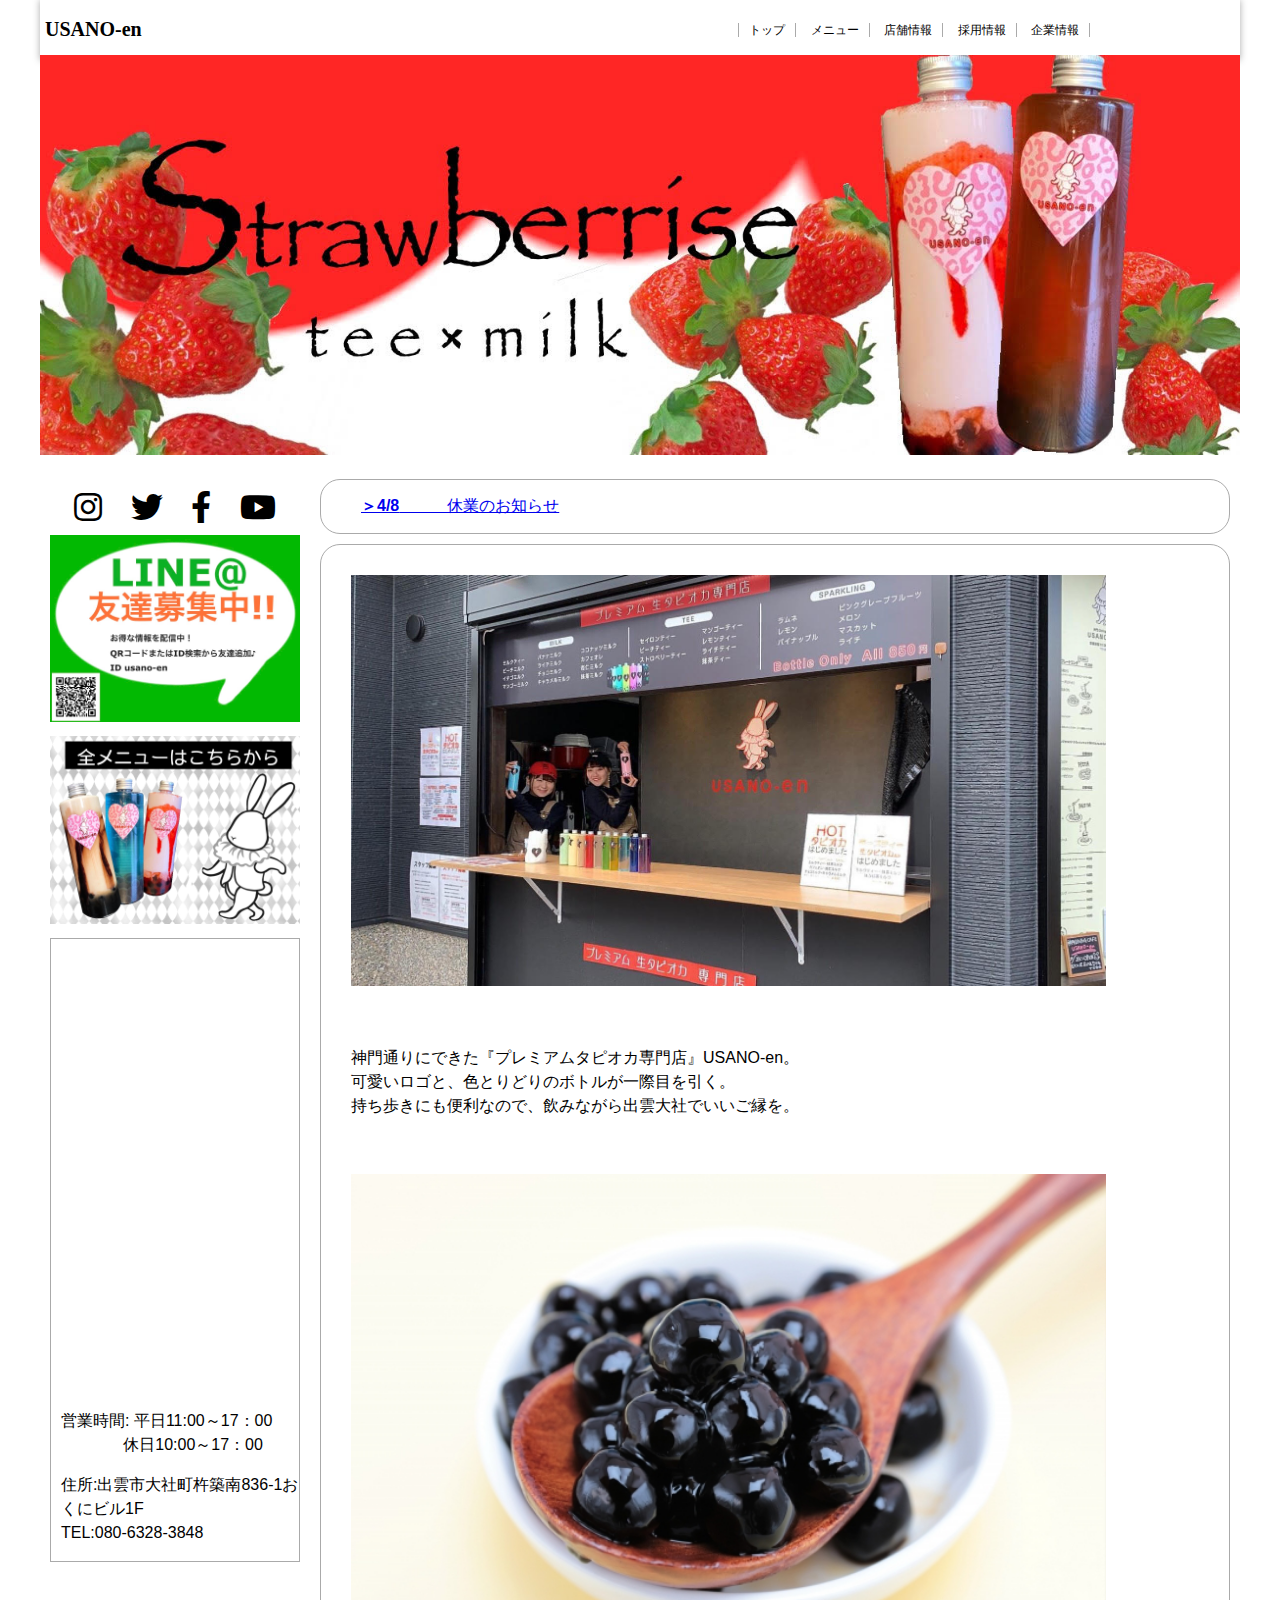
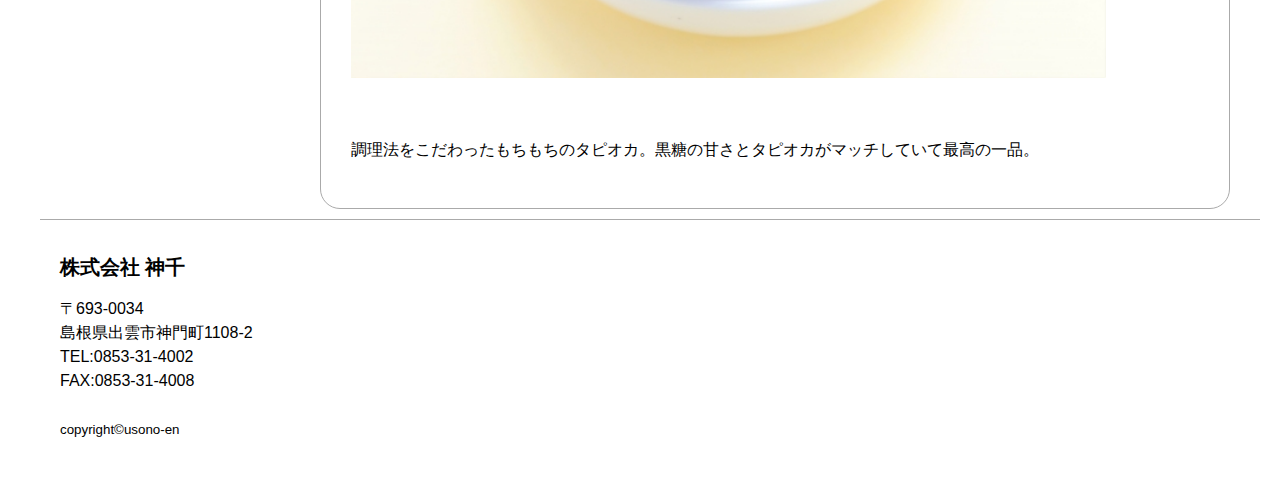
<file: index.html>
<!DOCTYPE html>
<html lang="ja">

<head>
<meta　charest="UTF-8">	
<title>USANO-en</title>
<link rel="stylesheet" href="style.css">
</head>

<body>

<header>
<h1>USANO-en</h1>
</header>

<nav>
<ul>
<li><a href="index.html">トップ</a></li>
<li><a href="menu.html">メニュー</a></li>
<li><a href="store.html">店舗情報</a></li>
<li><a href="recruit.html">採用情報</a></li>
<li><a href="companyinformation.html">企業情報</a></li>
</ul>
</nav>


<div id="topcontent">
<img src="img/topcontent.jpg" alt="top" width="1200px" "height=150px">  
</div>

<div id="left">
<div id="iconwap">
<div class="icon">
<link href="https://use.fontawesome.com/releases/v5.6.1/css/all.css" rel="stylesheet">
<a href="https://www.instagram.com/usano_en/?hl=ja">
<i class="fab fa-instagram fa-2x "></i>
</a>
</div>
<div class="icon">
<link href="https://use.fontawesome.com/releases/v5.6.1/css/all.css" rel="stylesheet">
<a href="https://twitter.com/USANO_en">
<i class="fab fa-twitter fa-2x"></i>
</a>
</div>
<div class="icon">
<link href="https://use.fontawesome.com/releases/v5.6.1/css/all.css" rel="stylesheet">
<a href="https://ja-jp.facebook.com/people/%E6%9D%BE%E5%8E%9F%E5%8D%9A%E6%98%8E/100027101236369">
<i class="fab fa-facebook-f fa-2x"></i>
</a>
</div>
<div class="icon">
<link href="https://use.fontawesome.com/releases/v5.6.1/css/all.css" rel="stylesheet">
<a href="">
<i class="fab fa-youtube fa-2x"></i>
</a>
</div>
</div>

<div id="line">
<a href="https://lin.ee/dbBEDaA3">
<img src="img/line.jpg" alt="insta" width="250px">
</a>
</div>

<div id="allmenu">
<a href="tapiokaall.pdf">
<img src="img/allmenu.jpg" alt="menu" width="250px">
</a>
</div>

<div id="acecs">
<a href="https://goo.gl/maps/Gwn5Wi39pQ8RUYou8">
<iframe src="https://www.google.com/maps/embed?pb=!1m18!1m12!1m3!1d3252.390628552687!2d132.68426235101063!3d35.395566880165006!2m3!1f0!2f0!3f0!3m2!1i1024!2i768!4f13.1!3m3!1m2!1s0x35575c98447bc0a5%3A0x10aedf44640991b2!2z5omL5omT44Gh44Gd44Gw5YemIOWHuumbsuOBiOOBq-OBlw!5e0!3m2!1sja!2sjp!4v1588397726579!5m2!1sja!2sjp" width="248" height="450" frameborder="0" style="border:0;" allowfullscreen="" aria-hidden="false" tabindex="0" ></iframe>
</a>

<p>営業時間:&nbsp;平日11:00～17：00<br>
&nbsp;&nbsp;&nbsp;&nbsp;&nbsp;&nbsp;&nbsp;&nbsp;&nbsp;&nbsp;&nbsp;&nbsp;&nbsp;
休日10:00～17：00</p>

<p>住所:出雲市大社町杵築南836-1おくにビル1F<br>
TEL:080-6328-3848</p>
</div>

</div>

<div id="right">
<div id="news">
<ul>
<li><a href="information1.html"><time>＞4/8</time>　　　休業のお知らせ</a></li>
</ul>
</div>

<div id="main">
<img src="img/gaikan.jpg" alt="gaikan" width="755px">
<p>神門通りにできた『プレミアムタピオカ専門店』USANO-en。<br>
可愛いロゴと、色とりどりのボトルが一際目を引く。<br>
持ち歩きにも便利なので、飲みながら出雲大社でいいご縁を。</p>


<div id="tapioka">
<img src="img/tapioka.jpg" alt="tapioka" width="755px">
<p>調理法をこだわったもちもちのタピオカ。黒糖の甘さとタピオカがマッチしていて最高の一品。</p>
</div>

</div>

</div>

<footer>
<h1>株式会社 神千</h1>
<p>〒693-0034<br>
島根県出雲市神門町1108-2<br>
TEL:0853-31-4002<br>
FAX:0853-31-4008<br><br>
<small>copyright&copy;usono-en</small>
</footer>

</body>
</html>
</file>
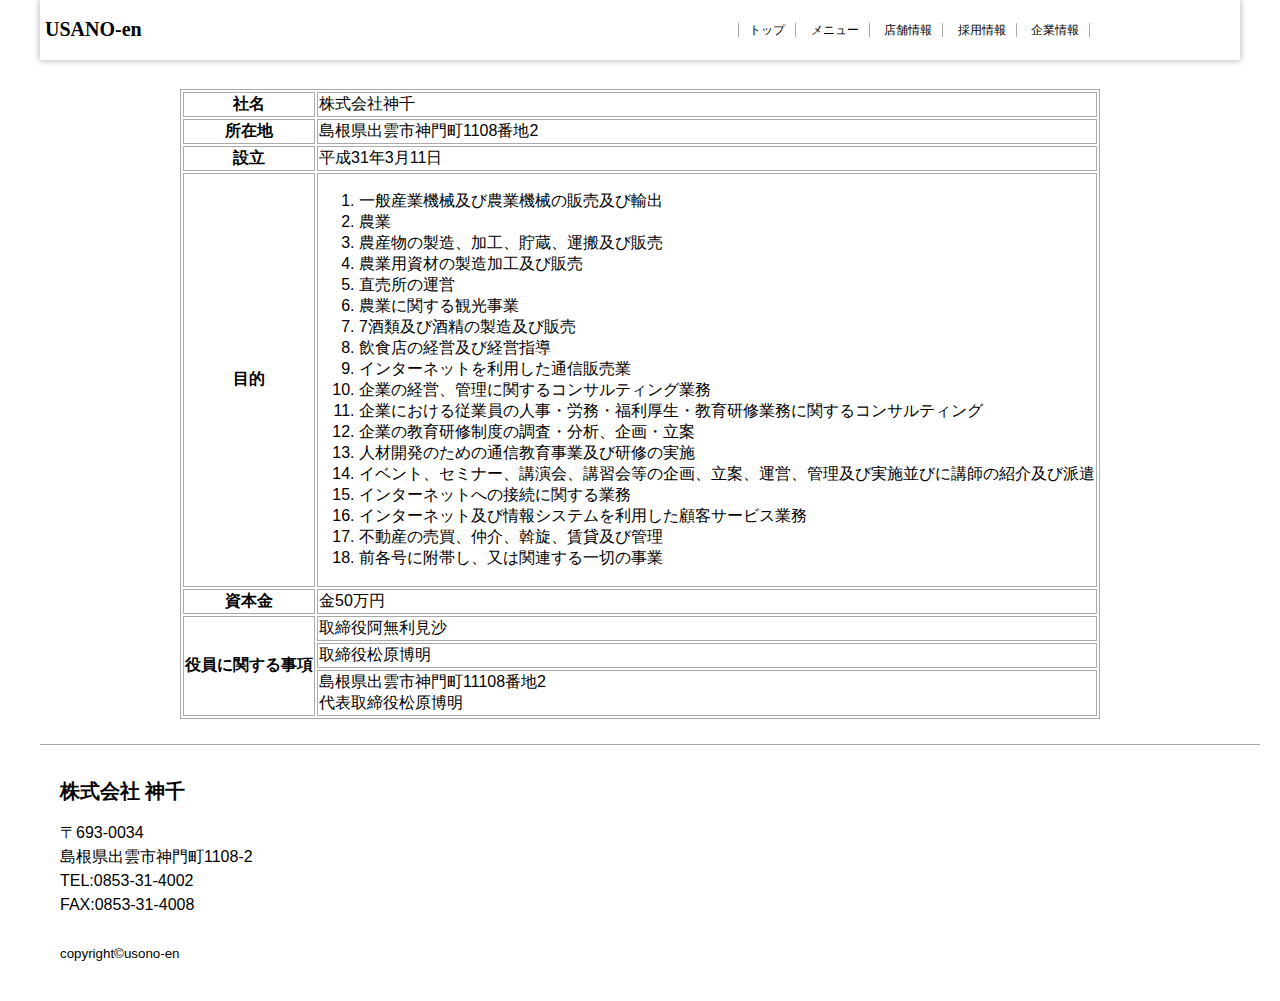
<file: companyinformation.html>
<!DOCTYPE html>
<html lang="ja">

<head>
<meta　charest="UTF-8">	
<title>企業情報</title>
<link rel="stylesheet" href="style.css">
</head>

<body>

<header>
<h1>USANO-en</h1>
</header>

<nav>
<ul>
<li><a href="index.html">トップ</a></li>
<li><a href="menu.html">メニュー</a></li>
<li><a href="store.html">店舗情報</a></li>
<li><a href="recruit.html">採用情報</a></li>
<li><a href="companyinformation.html">企業情報</a></li>
</ul>
</nav>

<section>
<h1></h1>

<table>
<tr><th>社名</th><td>株式会社神千</td></tr>
<tr><th>所在地</th><td>島根県出雲市神門町1108番地2</td></tr>
<tr><th>設立</th><td>平成31年3月11日</td></tr>
<tr><th>目的</th>
<td>
<ul>
<li>一般産業機械及び農業機械の販売及び輸出</li>
<li>農業</li>
<li>農産物の製造、加工、貯蔵、運搬及び販売</li>
<li>農業用資材の製造加工及び販売</li>
<li>直売所の運営</li>
<li>農業に関する観光事業</li>
<li>7酒類及び酒精の製造及び販売</li>
<li>飲食店の経営及び経営指導</li>
<li>インターネットを利用した通信販売業</li>
<li>企業の経営、管理に関するコンサルティング業務</li>
<li>企業における従業員の人事・労務・福利厚生・教育研修業務に関するコンサルティング</li>
<li>企業の教育研修制度の調査・分析、企画・立案</li>
<li>人材開発のための通信教育事業及び研修の実施</li>
<li>イベント、セミナー、講演会、講習会等の企画、立案、運営、管理及び実施並びに講師の紹介及び派遣</li>
<li>インターネットへの接続に関する業務</li>
<li>インターネット及び情報システムを利用した顧客サービス業務</li>
<li>不動産の売買、仲介、斡旋、賃貸及び管理</li>
<li>前各号に附帯し、又は関連する一切の事業</li>
</ul>
</td>
</tr>
<tr><th>資本金</th><td>金50万円</td></tr>
<tr><th rowspan="3">役員に関する事項</th><td>取締役阿無利見沙</td></tr>
<tr><td>取締役松原博明</td></tr>
<tr><td>島根県出雲市神門町11108番地2<br>代表取締役松原博明</br></td></tr>
</table>
</section>

<footer>
<h1>株式会社 神千</h1>
<p>〒693-0034<br>
島根県出雲市神門町1108-2<br>
TEL:0853-31-4002<br>
FAX:0853-31-4008<br><br>
<small>copyright&copy;usono-en</small>
</footer>



</body>
</html>
</file>
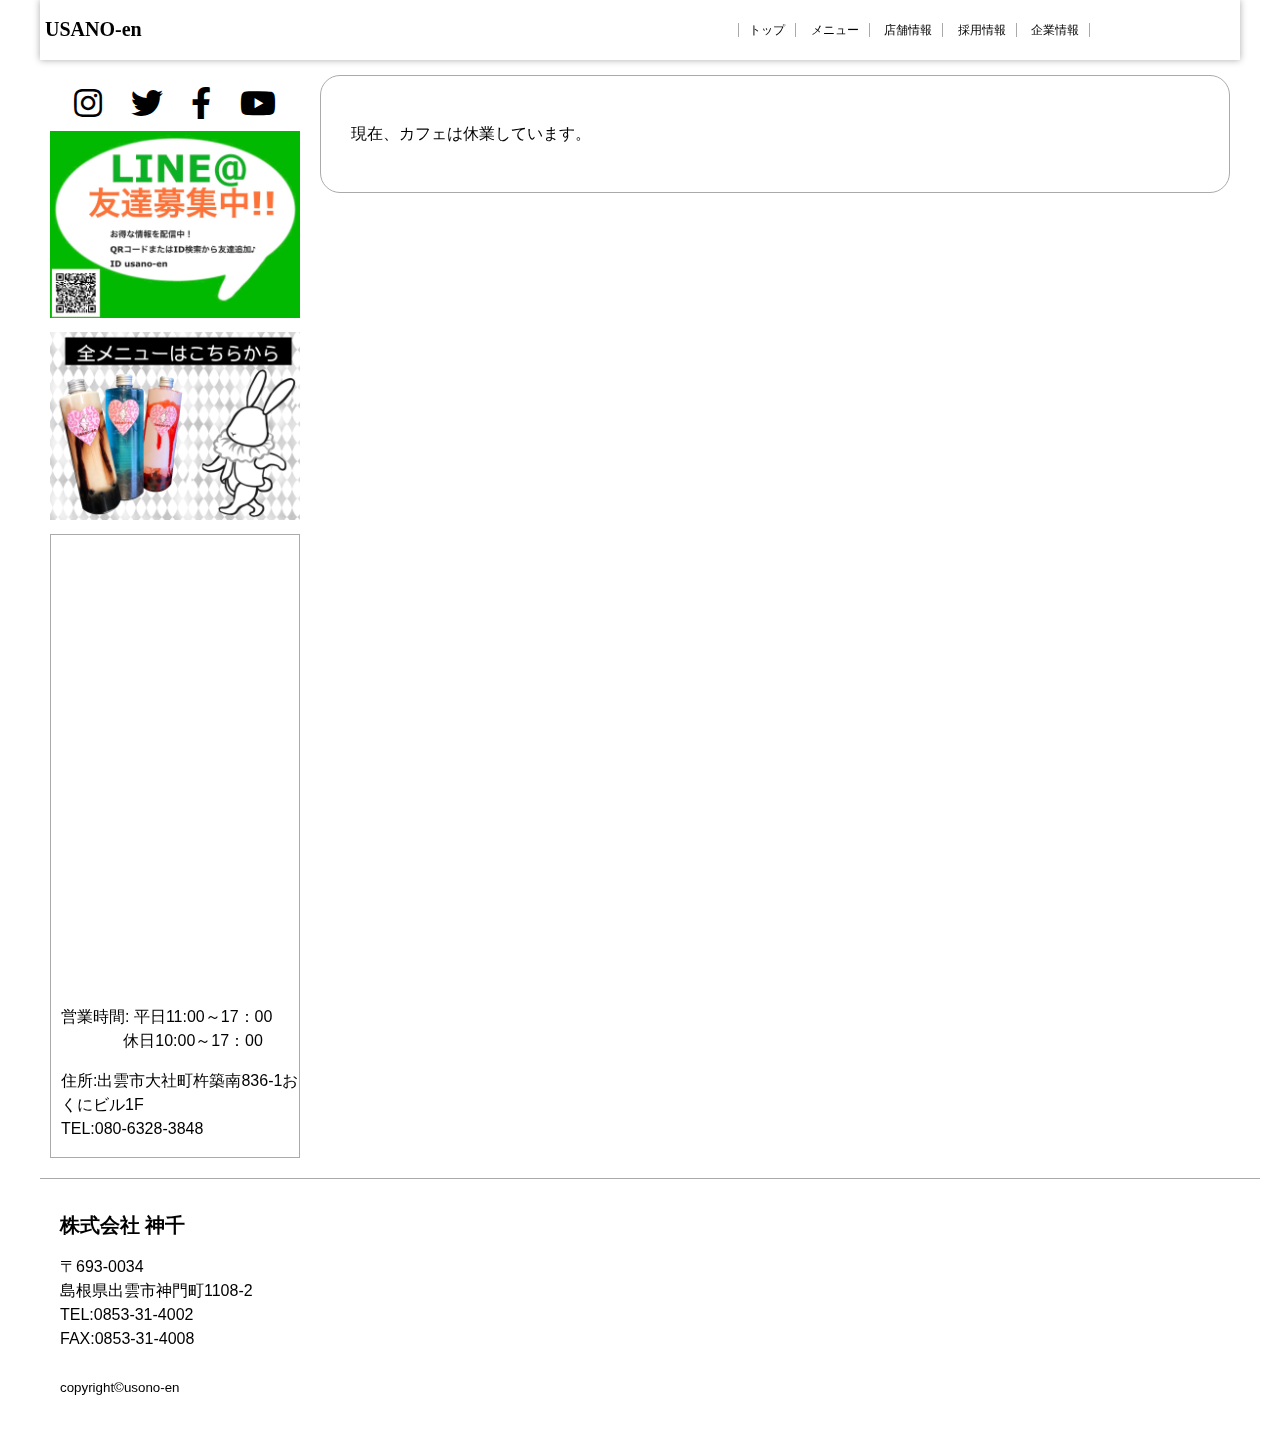
<file: information1.html>
<!DOCTYPE html>
<html lang="ja">

<head>
<meta　charest="UTF-8">	
<title>USANO-en</title>
<link rel="stylesheet" href="style.css">
</head>

<body>

<header>
<h1>USANO-en</h1>
</header>

<nav>
<ul>
<li><a href="index.html">トップ</a></li>
<li><a href="menu.html">メニュー</a></li>
<li><a href="store.html">店舗情報</a></li>
<li><a href="recruit.html">採用情報</a></li>
<li><a href="companyinformation.html">企業情報</a></li>
</ul>
</nav>


<div id="topcontent">

</div>

<div id="left">
<div id="iconwap">
<div class="icon">
<link href="https://use.fontawesome.com/releases/v5.6.1/css/all.css" rel="stylesheet">
<a href="https://www.instagram.com/usano_en/?hl=ja">
<i class="fab fa-instagram fa-2x "></i>
</a>
</div>
<div class="icon">
<link href="https://use.fontawesome.com/releases/v5.6.1/css/all.css" rel="stylesheet">
<a href="https://twitter.com/USANO_en">
<i class="fab fa-twitter fa-2x"></i>
</a>
</div>
<div class="icon">
<link href="https://use.fontawesome.com/releases/v5.6.1/css/all.css" rel="stylesheet">
<a href="https://ja-jp.facebook.com/people/%E6%9D%BE%E5%8E%9F%E5%8D%9A%E6%98%8E/100027101236369">
<i class="fab fa-facebook-f fa-2x"></i>
</a>
</div>
<div class="icon">
<link href="https://use.fontawesome.com/releases/v5.6.1/css/all.css" rel="stylesheet">
<a href="https://youtu.be/lzaY_BMmjPU">
<i class="fab fa-youtube fa-2x"></i>
</a>
</div>
</div>

<div id="line">
<a href="https://lin.ee/dbBEDaA3">
<img src="img/line.jpg" alt="insta" width="250px">
</a>
</div>


<div id="allmenu">
<a href="tapiokaall.pdf">
<img src="img/allmenu.jpg" alt="menu" width="250px">
</a>
</div>

<div id="acecs">
<a href="https://goo.gl/maps/Gwn5Wi39pQ8RUYou8">
<iframe src="https://www.google.com/maps/embed?pb=!1m18!1m12!1m3!1d3252.390628552687!2d132.68426235101063!3d35.395566880165006!2m3!1f0!2f0!3f0!3m2!1i1024!2i768!4f13.1!3m3!1m2!1s0x35575c98447bc0a5%3A0x10aedf44640991b2!2z5omL5omT44Gh44Gd44Gw5YemIOWHuumbsuOBiOOBq-OBlw!5e0!3m2!1sja!2sjp!4v1588397726579!5m2!1sja!2sjp" width="248" height="450" frameborder="0" style="border:0;" allowfullscreen="" aria-hidden="false" tabindex="0" ></iframe>
</a>

<p>営業時間:&nbsp;平日11:00～17：00<br>
&nbsp;&nbsp;&nbsp;&nbsp;&nbsp;&nbsp;&nbsp;&nbsp;&nbsp;&nbsp;&nbsp;&nbsp;&nbsp;
休日10:00～17：00</p>

<p>住所:出雲市大社町杵築南836-1おくにビル1F<br>
TEL:080-6328-3848</p>
</div>

</div>

<div id="right">
<div id="main">
<p>現在、カフェは休業しています。</p>


</div>
</div>

<footer>
<h1>株式会社 神千</h1>
<p>〒693-0034<br>
島根県出雲市神門町1108-2<br>
TEL:0853-31-4002<br>
FAX:0853-31-4008<br><br>
<small>copyright&copy;usono-en</small>
</footer>

</body>
</html>
</file>
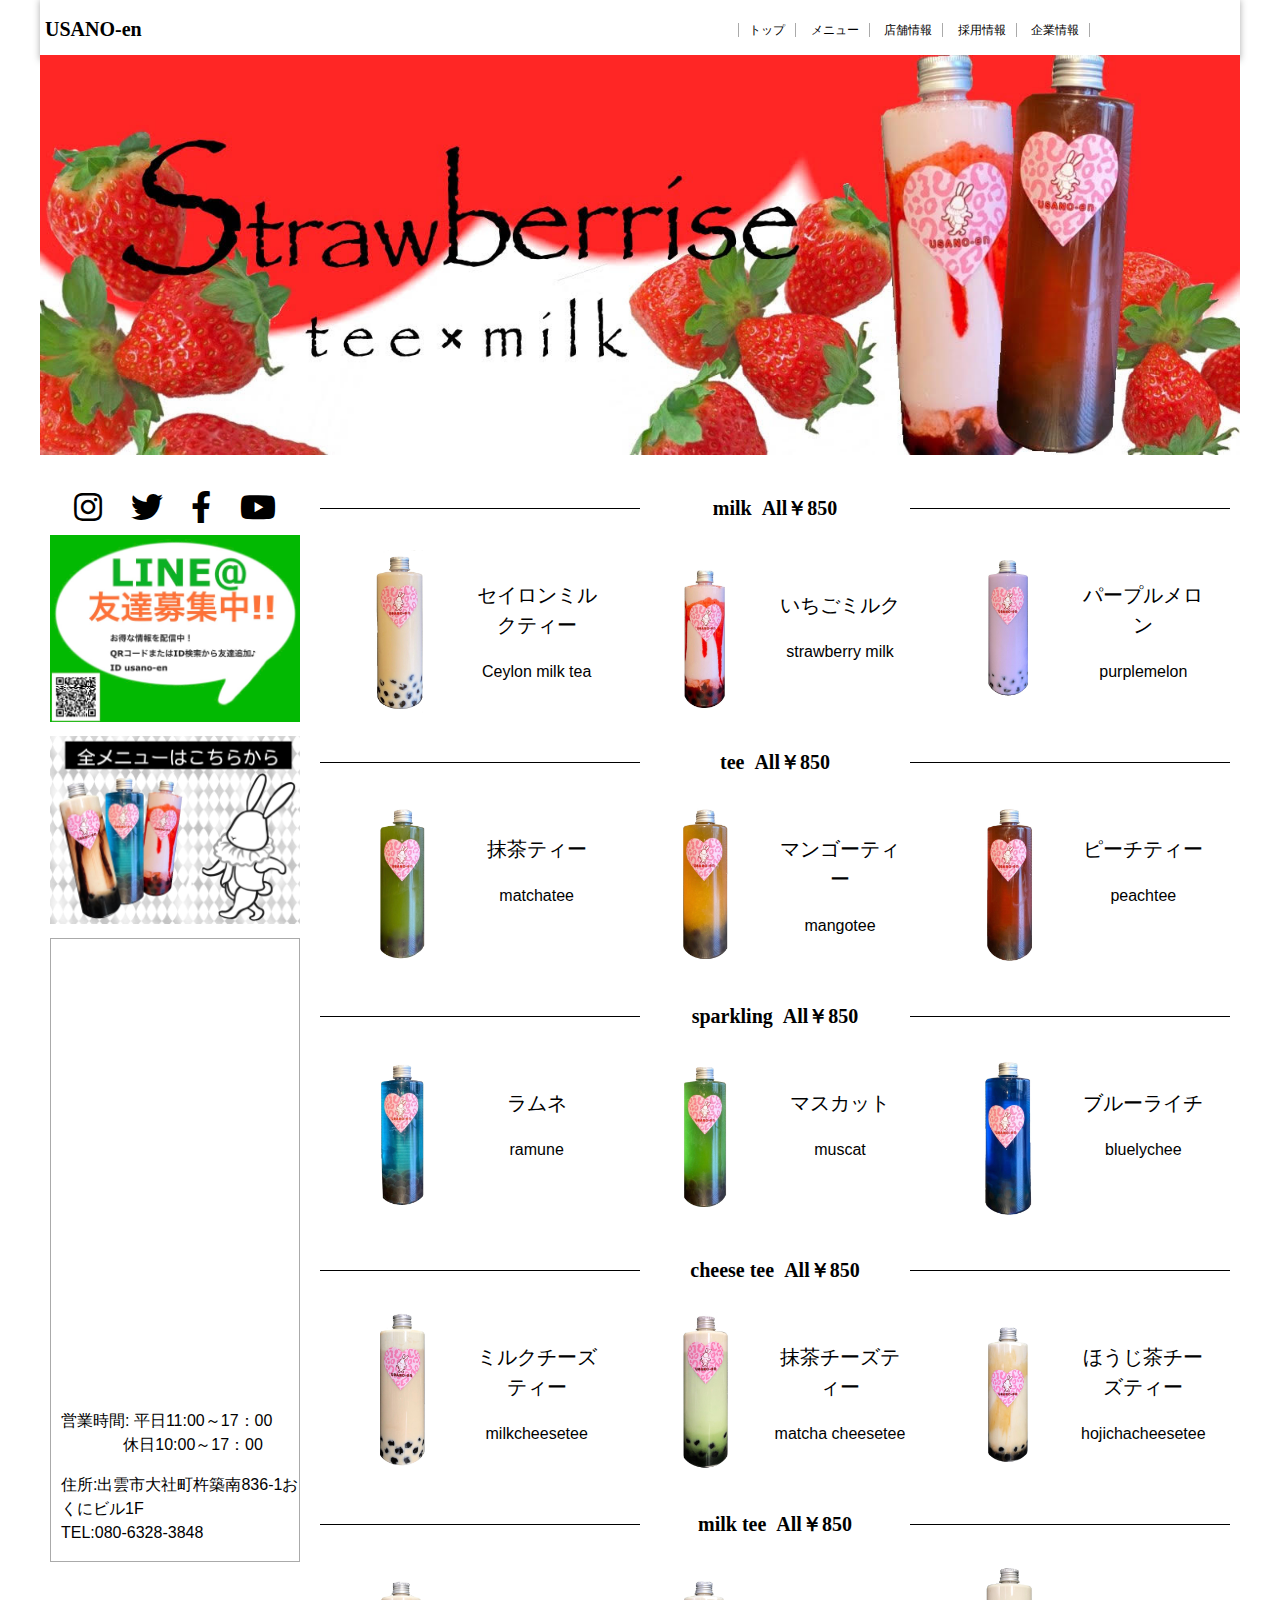
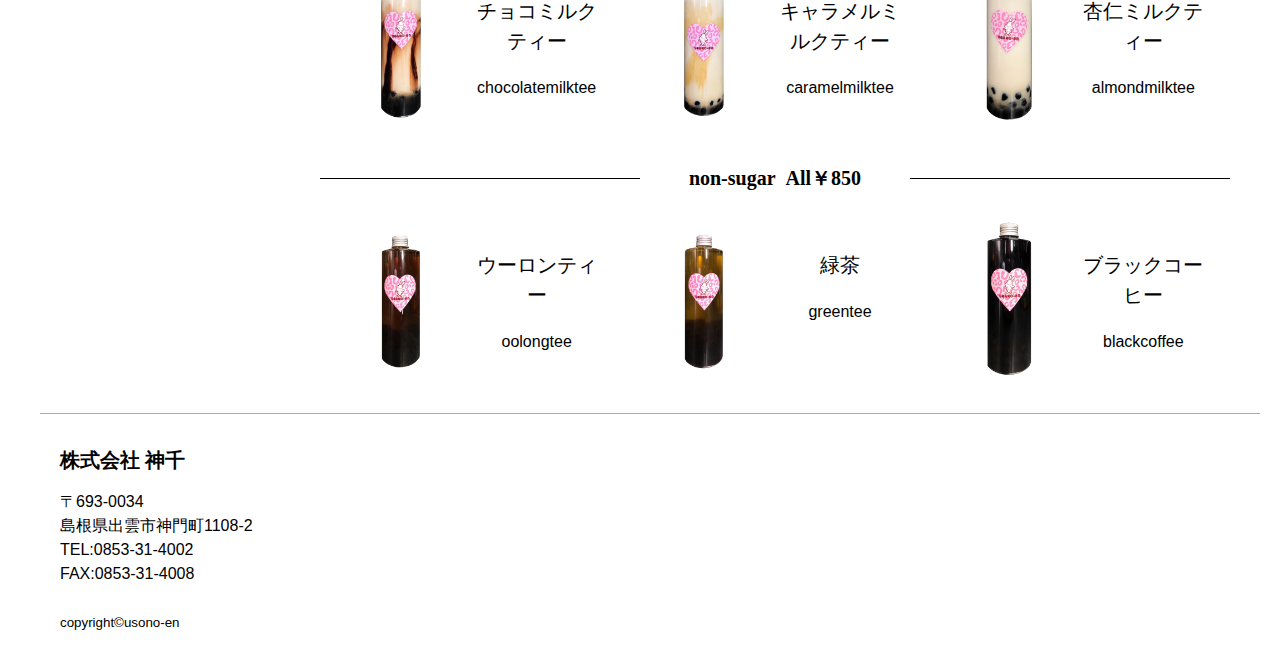
<file: menu.html>
<!DOCTYPE html>
<html lang="ja">

<head>
<meta　charest="UTF-8">	
<title>メニュー</title>
<link rel="stylesheet" href="style.css">
</head>

<body>

<header>
<h1>USANO-en</h1>
</header>

<nav>
<ul>
<li><a href="index.html">トップ</a></li>
<li><a href="menu.html">メニュー</a></li>
<li><a href="store.html">店舗情報</a></li>
<li><a href="recruit.html">採用情報</a></li>
<li><a href="companyinformation.html">企業情報</a></li>
</ul>
</nav>


<div id="topcontent">
<img src="img/topcontent.jpg" alt="top" width="1200px" "height=150px">  
</div>



<div id="left">
<div id="iconwap">
<div class="icon">
<link href="https://use.fontawesome.com/releases/v5.6.1/css/all.css" rel="stylesheet">
<a href="https://www.instagram.com/usano_en/?hl=ja">
<i class="fab fa-instagram fa-2x "></i>
</a>
</div>
<div class="icon">
<link href="https://use.fontawesome.com/releases/v5.6.1/css/all.css" rel="stylesheet">
<a href="https://twitter.com/USANO_en">
<i class="fab fa-twitter fa-2x"></i>
</a>
</div>
<div class="icon">
<link href="https://use.fontawesome.com/releases/v5.6.1/css/all.css" rel="stylesheet">
<a href="https://ja-jp.facebook.com/people/%E6%9D%BE%E5%8E%9F%E5%8D%9A%E6%98%8E/100027101236369">
<i class="fab fa-facebook-f fa-2x"></i>
</a>
</div>
<div class="icon">
<link href="https://use.fontawesome.com/releases/v5.6.1/css/all.css" rel="stylesheet">
<a href="https://youtu.be/lzaY_BMmjPU">
<i class="fab fa-youtube fa-2x"></i>
</a>
</div>
</div>

<div id="line">
<a href="https://lin.ee/dbBEDaA3">
<img src="img/line.jpg" alt="insta" width="250px">
</a>
</div>


<div id="allmenu">
<a href="tapiokaall.pdf">
<img src="img/allmenu.jpg" alt="menu" width="250px">
</a>
</div>

<div id="acecs">
<a href="https://goo.gl/maps/Gwn5Wi39pQ8RUYou8">
<iframe src="https://www.google.com/maps/embed?pb=!1m18!1m12!1m3!1d3252.390628552687!2d132.68426235101063!3d35.395566880165006!2m3!1f0!2f0!3f0!3m2!1i1024!2i768!4f13.1!3m3!1m2!1s0x35575c98447bc0a5%3A0x10aedf44640991b2!2z5omL5omT44Gh44Gd44Gw5YemIOWHuumbsuOBiOOBq-OBlw!5e0!3m2!1sja!2sjp!4v1588397726579!5m2!1sja!2sjp" width="248" height="450" frameborder="0" style="border:0;" allowfullscreen="" aria-hidden="false" tabindex="0" ></iframe>
</a>

<p>営業時間:&nbsp;平日11:00～17：00<br>
&nbsp;&nbsp;&nbsp;&nbsp;&nbsp;&nbsp;&nbsp;&nbsp;&nbsp;&nbsp;&nbsp;&nbsp;&nbsp;
休日10:00～17：00</p>

<p>住所:出雲市大社町杵築南836-1おくにビル1F<br>
TEL:080-6328-3848</p>
</div>

</div>
<div id="right">
<div class="menucategory">
<h2>milk&nbsp;&nbsp;All￥850</h2>
</div>

<table class="menuwap">
<tr>
<td>
<div class="menu">
<div class="menuimg">
<img src="img/ceylonmilktea.jpg" alt="menu" width="100px">
</div>
<div class="menutext">
<div class="menuname"><p>セイロンミルクティー</p></div>
<div class="menuread"><p>Ceylon milk tea</p></div>
</div></div></td>

<td>
<div class="menu">
<div class="menuimg">
<img src="img/strawberry milk.jpg" alt="menu" width="100px">
</div>
<div class="menutext">
<div class="menuname"><p>いちごミルク</p></div>
<div class="menuread"><p>strawberry milk</p></div>

</div></div></td>

<td>
<div class="menu">
<div class="menuimg">
<img src="img/purplemelon.jpg" alt="menu" width="100px">
</div>
<div class="menutext">
<div class="menuname"><p>パープルメロン</p></div>
<div class="menuread"><p>purplemelon</p></div>
</div></div></td>
</tr>
</table>

<div class="menucategory">
<h2>tee&nbsp;&nbsp;All￥850</h2>
</div>

<table class="menuwap">
<tr>
<td>
<div class="menu">
<div class="menuimg">
<img src="img/matcha.jpg" alt="menu" width="100px">
</div>
<div class="menutext">
<div class="menuname"><p>抹茶ティー</p></div>
<div class="menuread"><p>matchatee</p></div>
</div></div></td>

<td>
<div class="menu">
<div class="menuimg">
<img src="img/mangotee.jpg" alt="menu" width="100px">
</div>
<div class="menutext">
<div class="menuname"><p>マンゴーティー</p></div>
<div class="menuread"><p>mangotee</p></div>
</div></div></td>

<td>
<div class="menu">
<div class="menuimg">
<img src="img/peachtee.jpg" alt="menu" width="100px">
</div>
<div class="menutext">
<div class="menuname"><p>ピーチティー</p></div>
<div class="menuread"><p>peachtee</p></div>
</div></div></td>
</tr>
</table>

<div class="menucategory">
<h2>sparkling&nbsp;&nbsp;All￥850</h2>
</div>

<table class="menuwap">
<tr>
<td>
<div class="menu">
<div class="menuimg">
<img src="img/ramune.jpg" alt="menu" width="100px">
</div>
<div class="menutext">
<div class="menuname"><p>ラムネ</p></div>
<div class="menuread"><p>ramune</p></div>
</div></div></td>

<td>
<div class="menu">
<div class="menuimg">
<img src="img/muscat.jpg" alt="menu" width="100px">
</div>
<div class="menutext">
<div class="menuname"><p>マスカット</p></div>
<div class="menuread"><p>muscat</p></div>

</div></div></td>

<td>
<div class="menu">
<div class="menuimg">
<img src="img/bluelychee.jpg" alt="menu" width="100px">
</div>
<div class="menutext">
<div class="menuname"><p>ブルーライチ</p></div>
<div class="menuread"><p>bluelychee</p></div>

</div></div></td>
</tr>
</table>

<div class="menucategory">
<h2>cheese&nbsp;tee&nbsp;&nbsp;All￥850</h2>
</div>

<table class="menuwap">
<tr>
<td>
<div class="menu">
<div class="menuimg">
<img src="img/milkcheesetee.jpg" alt="menu" width="100px">
</div>
<div class="menutext">
<div class="menuname"><p>ミルクチーズティー</p></div>
<div class="menuread"><p>milkcheesetee</p></div>

</div></div></td>

<td>
<div class="menu">
<div class="menuimg">
<img src="img/matchacheesetee.jpg" alt="menu" width="100px">
</div>
<div class="menutext">
<div class="menuname"><p>抹茶チーズティー</p></div>
<div class="menuread"><p>matcha cheesetee</p></div>
</div></div></td>



<td>
<div class="menu">
<div class="menuimg">
<img src="img/hojichacheesetee.jpg" alt="menu" width="100px">
</div>
<div class="menutext">
<div class="menuname"><p>ほうじ茶チーズティー</p></div>
<div class="menuread"><p>hojichacheesetee</p></div>
</div></div></td>
</tr>
</table>



<div class="menucategory">
<h2>milk&nbsp;tee&nbsp;&nbsp;All￥850</h2>
</div>

<table class="menuwap">
<tr>
<td>
<div class="menu">
<div class="menuimg">
<img src="img/chocolatemilktee.jpg" alt="menu" width="100px">
</div>
<div class="menutext">
<div class="menuname"><p>チョコミルクティー</p></div>
<div class="menuread"><p>chocolatemilktee</p></div>
</div></div></td>

<td>
<div class="menu">
<div class="menuimg">
<img src="img/caramelmilktee.jpg" alt="menu" width="100px">
</div>
<div class="menutext">
<div class="menuname"><p>キャラメルミルクティー</p></div>
<div class="menuread"><p>caramelmilktee</p></div>
</div></div></td>

<td>
<div class="menu">
<div class="menuimg">
<img src="img/almondmilktee.jpg" alt="menu" width="100px">
</div>
<div class="menutext">
<div class="menuname"><p>杏仁ミルクティー</p></div>
<div class="menuread"><p>almondmilktee</p></div>
</div></div></td>
</tr>
</table>


<div class="menucategory">
<h2>non-sugar&nbsp;&nbsp;All￥850</h2>
</div>

<table class="menuwap">
<tr>
<td>
<div class="menu">
<div class="menuimg">
<img src="img/oolongtee.jpg" alt="menu" width="100px">
</div>
<div class="menutext">
<div class="menuname"><p>ウーロンティー</p></div>
<div class="menuread"><p>oolongtee</p></div>
</div></div></td>

<td>
<div class="menu">
<div class="menuimg">
<img src="img/greentee.jpg" alt="menu" width="100px">
</div>
<div class="menutext">
<div class="menuname"><p>緑茶</p></div>
<div class="menuread"><p>greentee</p></div>
</div></div></td>

<td>
<div class="menu">
<div class="menuimg">
<img src="img/blackcoffee.jpg" alt="menu" width="100px">
</div>
<div class="menutext">
<div class="menuname"><p>ブラックコーヒー</p></div>
<div class="menuread"><p>blackcoffee</p></div>
</div></div></td>
</tr>
</table>


</div>

<footer>
<h1>株式会社 神千</h1>
<p>〒693-0034<br>
島根県出雲市神門町1108-2<br>
TEL:0853-31-4002<br>
FAX:0853-31-4008<br><br>
<small>copyright&copy;usono-en</small>
</footer>

</body>
</html>
</file>
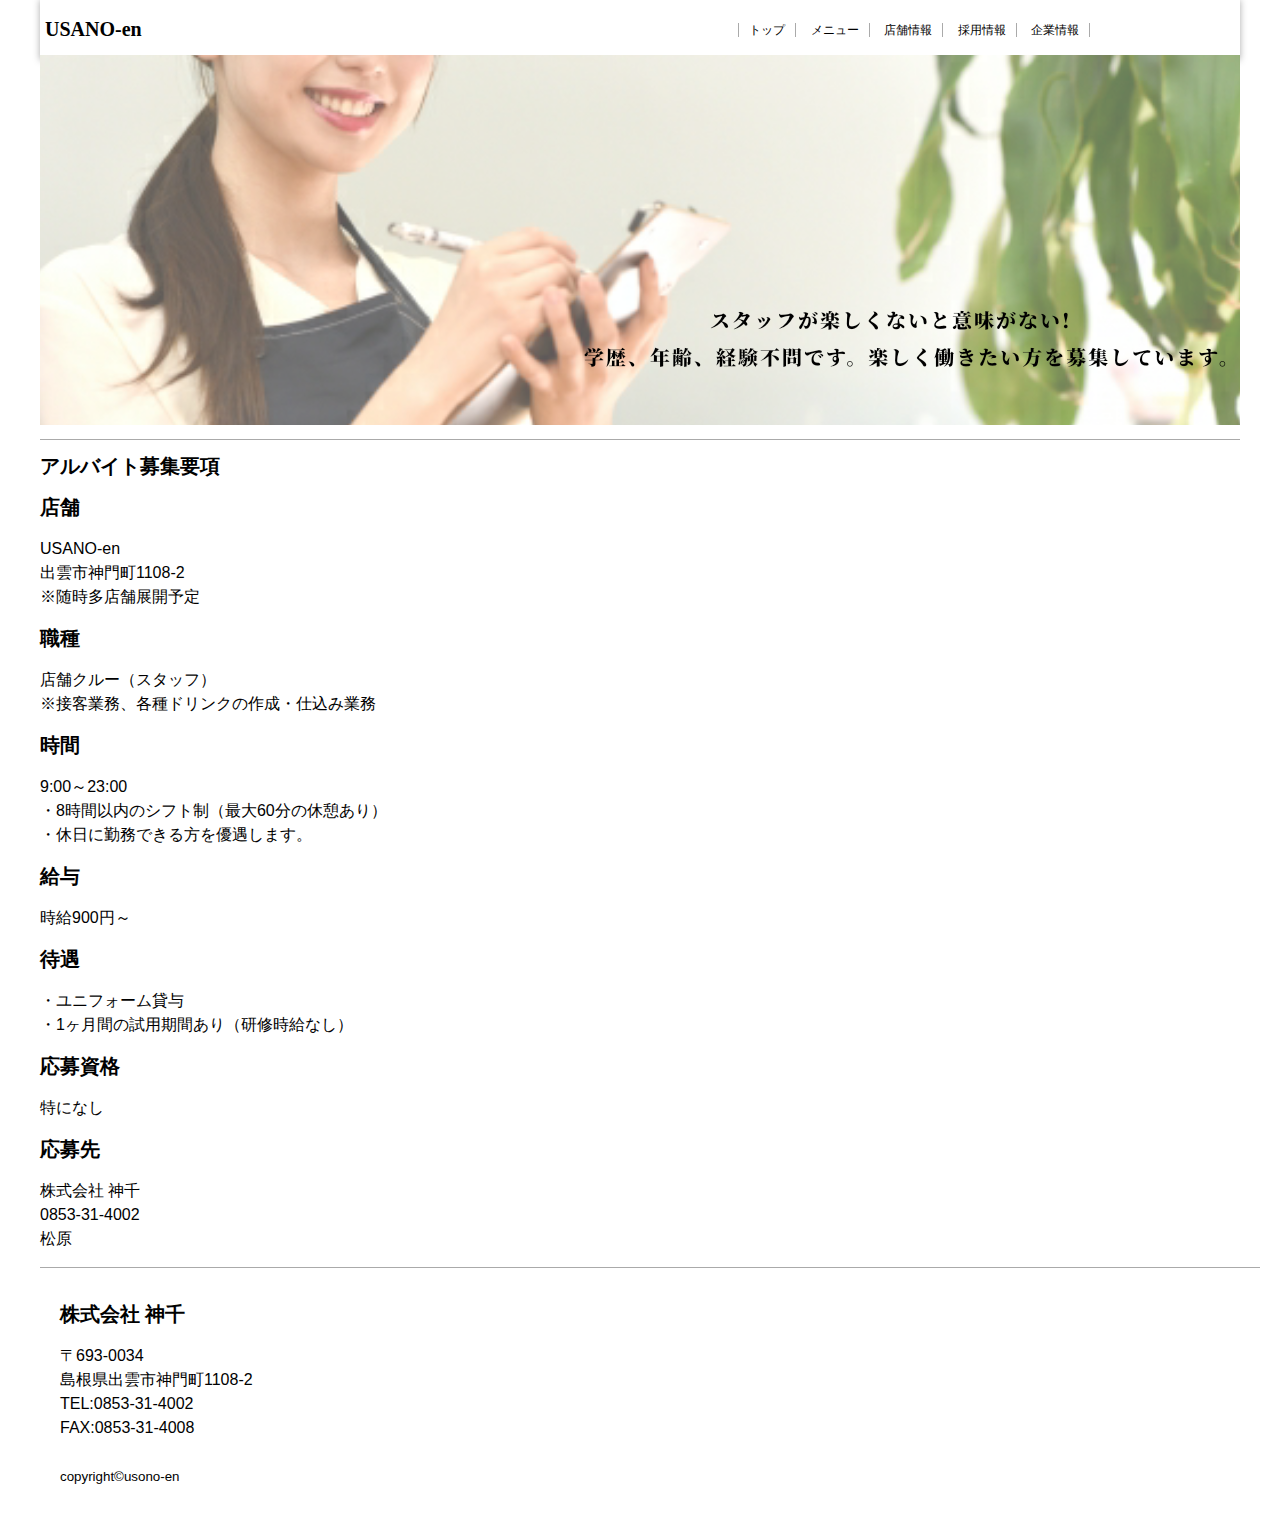
<file: recruit.html>
<!DOCTYPE html>
<html lang="ja">

<head>
<meta　charest="UTF-8">	
<title>採用情報</title>
<link rel="stylesheet" href="style.css">
</head>

<body>

<header>
<h1>USANO-en</h1>
</header>

<nav>
<ul>
<li><a href="index.html">トップ</a></li>
<li><a href="menu.html">メニュー</a></li>
<li><a href="store.html">店舗情報</a></li>
<li><a href="recruit.html">採用情報</a></li>
<li><a href="companyinformation.html">企業情報</a></li>
</ul>
</nav>

<div class="recruitwap">
<div class="recruit">
<img src="img/recruit.jpg" alt="recruit" width="1200px" "height=150px">
</div>

<div id="arbeit">
<h1>アルバイト募集要項</h1>
<div id="arbeitdetails">
<h1>店舗</h1>
<p>
USANO-en<br>
出雲市神門町1108-2<br>
※随時多店舗展開予定
</p>

<h1>職種</h1>
<p>
店舗クルー（スタッフ）<br>
※接客業務、各種ドリンクの作成・仕込み業務
</p>


<h1>時間</h1>
<p>
9:00～23:00<br>
・8時間以内のシフト制（最大60分の休憩あり）<br>
・休日に勤務できる方を優遇します。
</p>

<h1>給与</h1>
<p>
時給900円～
</p>

<h1>待遇</h1>
<p>
・ユニフォーム貸与<br>
・1ヶ月間の試用期間あり（研修時給なし）
</p>

<h1>応募資格</h1>
<p>
特になし
</p>

<h1>応募先</h1>
<p>
株式会社 神千<br>
0853-31-4002<br>
松原
</p>

</div>
</div>
</div>

<footer>
<h1>株式会社 神千</h1>
<p>〒693-0034<br>
島根県出雲市神門町1108-2<br>
TEL:0853-31-4002<br>
FAX:0853-31-4008<br><br>
<small>copyright&copy;usono-en</small>
</footer>



</body>
</html>
</file>
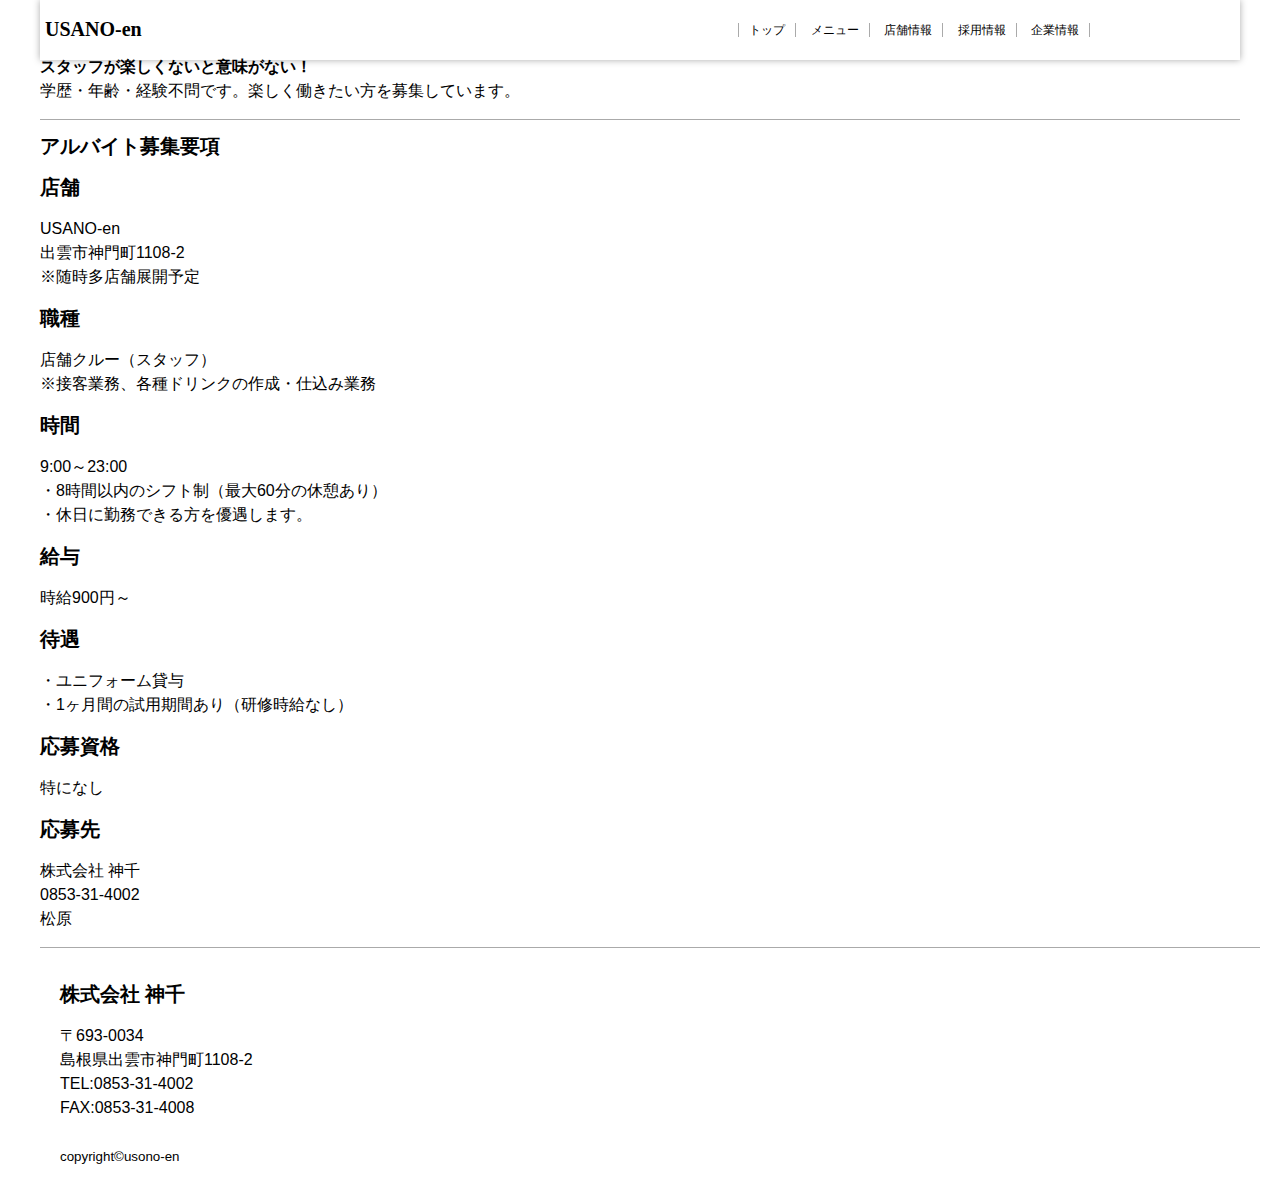
<file: recruitment.html>
<!DOCTYPE html>
<html lang="ja">

<head>
<meta　charest="UTF-8">	
<title>採用情報</title>
<link rel="stylesheet" href="style.css">
</head>

<body>

<header>
<h1>USANO-en</h1>
</header>

<nav>
<ul>
<li><a href="index.html">トップ</a></li>
<li><a href="menu.html">メニュー</a></li>
<li><a href="store.html">店舗情報</a></li>
<li><a href="recruit.html">採用情報</a></li>
<li><a href="companyinformation.html">企業情報</a></li>
</ul>
</nav>

<div id="recruitwap">
<div id="recruit">
<div id="recruittext">
<p>
<strong>スタッフが楽しくないと意味がない！</strong><br>
学歴・年齢・経験不問です。楽しく働きたい方を募集しています。
</p>
</div>
</div>

<div id="arbeit">
<h1>アルバイト募集要項</h1>
<div id="arbeitdetails">
<h1>店舗</h1>
<p>
USANO-en<br>
出雲市神門町1108-2<br>
※随時多店舗展開予定
</p>

<h1>職種</h1>
<p>
店舗クルー（スタッフ）<br>
※接客業務、各種ドリンクの作成・仕込み業務
</p>


<h1>時間</h1>
<p>
9:00～23:00<br>
・8時間以内のシフト制（最大60分の休憩あり）<br>
・休日に勤務できる方を優遇します。
</p>

<h1>給与</h1>
<p>
時給900円～
</p>

<h1>待遇</h1>
<p>
・ユニフォーム貸与<br>
・1ヶ月間の試用期間あり（研修時給なし）
</p>

<h1>応募資格</h1>
<p>
特になし
</p>

<h1>応募先</h1>
<p>
株式会社 神千<br>
0853-31-4002<br>
松原
</p>

</div>
</div>
</div>

<footer>
<h1>株式会社 神千</h1>
<p>〒693-0034<br>
島根県出雲市神門町1108-2<br>
TEL:0853-31-4002<br>
FAX:0853-31-4008<br><br>
<small>copyright&copy;usono-en</small>
</footer>



</body>
</html>
</file>
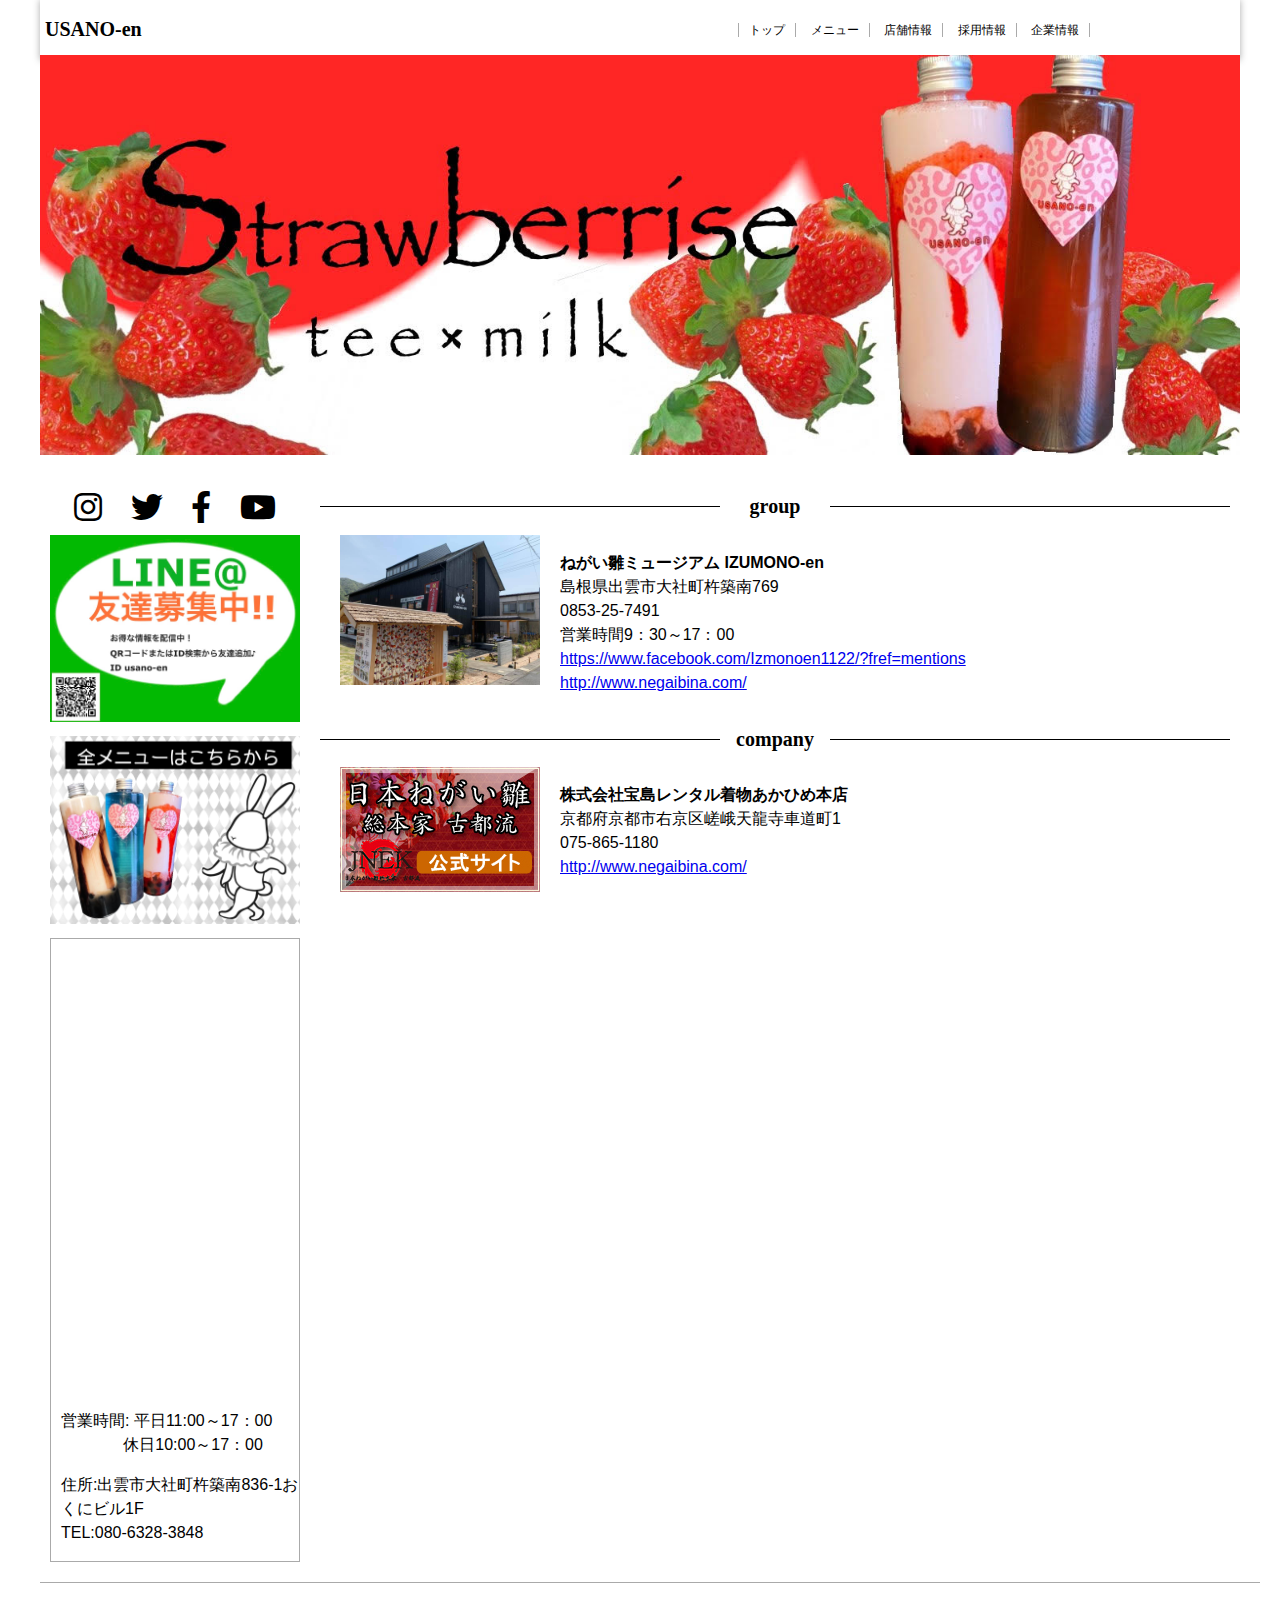
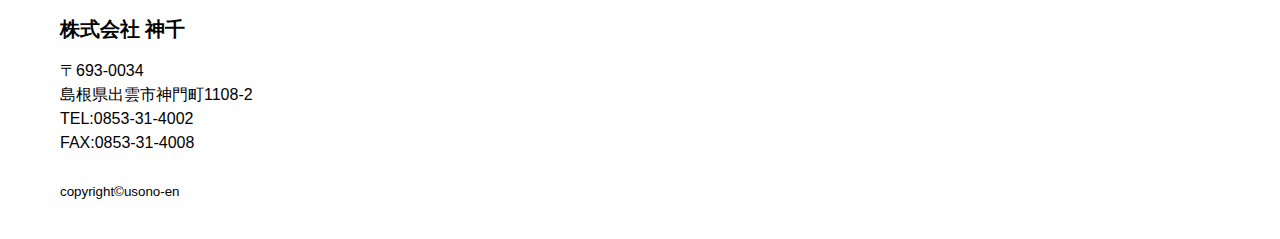
<file: store.html>
<!DOCTYPE html>
<html lang="ja">

<head>
<meta　charest="UTF-8">	
<title>メニュー</title>
<link rel="stylesheet" href="style.css">
</head>

<body>

<header>
<h1>USANO-en</h1>
</header>

<nav>
<ul>
<li><a href="index.html">トップ</a></li>
<li><a href="menu.html">メニュー</a></li>
<li><a href="store.html">店舗情報</a></li>
<li><a href="recruit.html">採用情報</a></li>
<li><a href="companyinformation.html">企業情報</a></li>
</ul>
</nav>


<div id="topcontent">
<img src="img/topcontent.jpg" alt="top" width="1200px" "height=150px">  
</div>

<div id="left">
<div id="iconwap">
<div class="icon">
<link href="https://use.fontawesome.com/releases/v5.6.1/css/all.css" rel="stylesheet">
<a href="https://www.instagram.com/usano_en/?hl=ja">
<i class="fab fa-instagram fa-2x "></i>
</a>
</div>
<div class="icon">
<link href="https://use.fontawesome.com/releases/v5.6.1/css/all.css" rel="stylesheet">
<a href="https://twitter.com/USANO_en">
<i class="fab fa-twitter fa-2x"></i>
</a>
</div>
<div class="icon">
<link href="https://use.fontawesome.com/releases/v5.6.1/css/all.css" rel="stylesheet">
<a href="https://ja-jp.facebook.com/people/%E6%9D%BE%E5%8E%9F%E5%8D%9A%E6%98%8E/100027101236369">
<i class="fab fa-facebook-f fa-2x"></i>
</a>
</div>
<div class="icon">
<link href="https://use.fontawesome.com/releases/v5.6.1/css/all.css" rel="stylesheet">
<a href="https://youtu.be/lzaY_BMmjPU">
<i class="fab fa-youtube fa-2x"></i>
</a>
</div>
</div>

<div id="line">
<a href="https://lin.ee/dbBEDaA3">
<img src="img/line.jpg" alt="insta" width="250px">
</a>
</div>

<div id="allmenu">
<a href="tapiokaall.pdf">
<img src="img/allmenu.jpg" alt="menu" width="250px">
</a>
</div>

<div id="acecs">
<a href="https://goo.gl/maps/Gwn5Wi39pQ8RUYou8">
<iframe src="https://www.google.com/maps/embed?pb=!1m18!1m12!1m3!1d3252.390628552687!2d132.68426235101063!3d35.395566880165006!2m3!1f0!2f0!3f0!3m2!1i1024!2i768!4f13.1!3m3!1m2!1s0x35575c98447bc0a5%3A0x10aedf44640991b2!2z5omL5omT44Gh44Gd44Gw5YemIOWHuumbsuOBiOOBq-OBlw!5e0!3m2!1sja!2sjp!4v1588397726579!5m2!1sja!2sjp" width="248" height="450" frameborder="0" style="border:0;" allowfullscreen="" aria-hidden="false" tabindex="0" ></iframe>
</a>

<p>営業時間:&nbsp;平日11:00～17：00<br>
&nbsp;&nbsp;&nbsp;&nbsp;&nbsp;&nbsp;&nbsp;&nbsp;&nbsp;&nbsp;&nbsp;&nbsp;&nbsp;
休日10:00～17：00</p>

<p>住所:出雲市大社町杵築南836-1おくにビル1F<br>
TEL:080-6328-3848</p>
</div>

</div>


<div id="right"> 

<div class="groupwap">
<h2>group</h2>
</div>

<div class="storeimg">
<img src="img/gaikann1.jpg" alt="group" width="200px">
</div>

<div class="storetext">
<p><strong>ねがい雛ミュージアム IZUMONO-en</strong>
<br>島根県出雲市大社町杵築南769
<br>0853-25-7491
<br>営業時間9：30～17：00
<br><a href="https://www.facebook.com/Izmonoen1122/?fref=mentions">https://www.facebook.com/Izmonoen1122/?fref=mentions</a>
<br><a href="http://www.negaibina.com/">http://www.negaibina.com/</a>
</p>
</div>


<div class="companywap">
<h2>company</h2>
</div>

<div class="storeimg">
<img src="img/gaikann2.jpg" alt="company" width="200px">
</div>

<div class="storetext">
<p><strong>株式会社宝島レンタル着物あかひめ本店</strong>
<br>京都府京都市右京区嵯峨天龍寺車道町1
<br>075-865-1180
<br><a href="https://www.akahime.com/company/">http://www.negaibina.com/</a>
</p>
</div>


</div>

<footer>
<h1>株式会社 神千</h1>
<p>〒693-0034<br>
島根県出雲市神門町1108-2<br>
TEL:0853-31-4002<br>
FAX:0853-31-4008<br><br>
<small>copyright&copy;usono-en</small>
</footer>

</body>
</html>
</file>
<file: style.css>
body{
font-family:'メイリオ','Hiragino Kaku Gothic Pro',sans-serif;
background-color: #ffffff;
margin:0 auto;
width:1200px
}

h1{
font-size:20px;
font-family:'Chango',cursive;
width:100%;
margin-left:auto;
margin-right:auto;
}

h2{
font-size:20px;
font-family:'Chango',cursive;
margin-left:auto;
margin-right:auto;
}

p{
line-height:1.5
}

/*ヘッダー*/
div#headerwrap{
position: relative;
}

#svg-bg {
    position: absolute;
    width: 100%;
    height: 100%;
    top: 0;
    left: 0;
    z-index: -1;
}

header {
background-color:#ffffff;
box-shadow:0 0 7px #aaaaaa;
padding:5px;
margin-bottom:30px
}

/*ナヴィゲーション*/
nav ul {
list-style-type:none;
}

nav li{
display:inline;
font-size:12px;
border-right: solid 1px #aaaaaa;
padding-left: 10px;
padding-right: 10px
}

nav li:first-child{
border-left:solid 1px #aaaaaa
}

nav{
width: 900PX;
margin-left: auto;
margin-right:auto;
text-align:right;
margin-top:-70px;
}

nav a{
color:#000000;
text-decoration: none
}

/*ヘッダー下写真*/
div#topcontent{
background-size: cover;
text-align:center;
padding-bottom:10px;
}


/*左側コンテンツ*/
div#left{
width:250px;
background-color:#ffffff;
float:left;
margin:10px;
}

div#iconwap{
text-align:center;
}

.icon{
display:inline-block;
margin:12px;
}

.icon a{
color:#000000;
}

div#line{
margin-bottom:10px
}

div#allmenu{
margin-bottom:10px
}

div#acecs{
border:solid 1px #aaaaaa;
margin-bottom:10px
}

div#acecs p{
padding-left:10px;
}

/*右側コンテンツ*/

div#right{
width:910px;
float:right;
margin:10px;
}

div#news{
background-color:#ffffff;
margin-bottom:10px;
border:solid 1px #aaaaaa;
border-radius:20px;
}

div#news li{
list-style-type:none;
text-align:left;
}


div#main{
background-color:#ffffff;
border:solid 1px #aaaaaa;
border-radius:20px;
padding:10px
}

div#main img{
padding:20px
}

div#main p{
padding:20px
}

/*リンクページ*/
section{
margin-bottom:10px;
padding-bottom:10px;
width:1200px;
background-color:#ffffff;
}

section h1{
background-color:#aaaaaa;
width:1200px;
}

/*お知らせページ*/
time{
font-weight:bold
}

/*メニュー*/
.menucategory{
  display: flex;
  align-items: center; 
  justify-content: center;
}
.menucategory:before, .menucategory:after {
  border-top: 1px solid;
  content: "";
  width: 20em;
}
.menucategory:before {
  margin-right: 1em;
}
.menucategory:after {
  margin-left: 1em;
}
.menuimg{
float:left;
margin-right:20px;
margin-left:20px
}

.menutext{
padding:10px
}


.menuname p{
font-family:'TsukuOldGothicStd-B';
font-size: 20px
}

.read p{
font-family:'TsukuOldGothicStd-B';
font-size: 5px
}

.menu{
margin:10px;
}

table.menuwap{
margin-top:0;
margin:0 auto;
width:910px;
border-spacing: 0;
text-align: center;
background-color:#ffffff; color: #000000; 
}

table.menuwap td{
width:303px;
}

.menuintroduction{
text-align: center;
}

/*店舗情報*/

.storeimg{
float:left;
margin-right:20px;
margin-left:20px
}

.groupwap{
  display: flex;
  align-items: center;
  justify-content: center;
}
.groupwap:before, .groupwap:after {
  border-top: 1px solid;
  content: "";
  width: 25em;
}
.groupwap:before {
  margin-right: 1em;
}
.groupwap:after {
  margin-left: 1em;
}

.companywap{
  clear:left;
  display: flex;
  align-items: center;
  justify-content: center;
}
.companywap:before, .companywap:after {
  border-top: 1px solid;
  content: "";
  width: 25em; 
}
.companywap:before {
  margin-right: 1em;
}
.companywap:after {
  margin-left: 1em;
}

/*リクルート*/
.recruitwap{
background-color:#ffffff;
}

.recruit{
margin-bottom:0;
background-size: cover;
}

.recruit img{
width: 100%;
}

div#arbeit{
margin-top:10px;
border-top:solid 1px #aaaaaa;
}

/*会社概要*/
section table{
margin-top:50px;
background-color:#ffffff;
border:solid 1px #aaaaaa;
margin-left:auto;margin-right:auto;
}
section table th{
background-color:#ffffff;
border:solid 1px #aaaaaa;
}

section table td{
background-color:#ffffff;
border:solid 1px #aaaaaa;
}

section table ul{
background-color:#ffffff;
list-style-type:decimal;
}


/*フッター*/
footer{
width:1180px;
text-align:left;
padding:20px;
clear:both;
margin-top:15px;
background-color:#ffffff;
border-top:solid 1px #aaaaaa;
}
</file>
